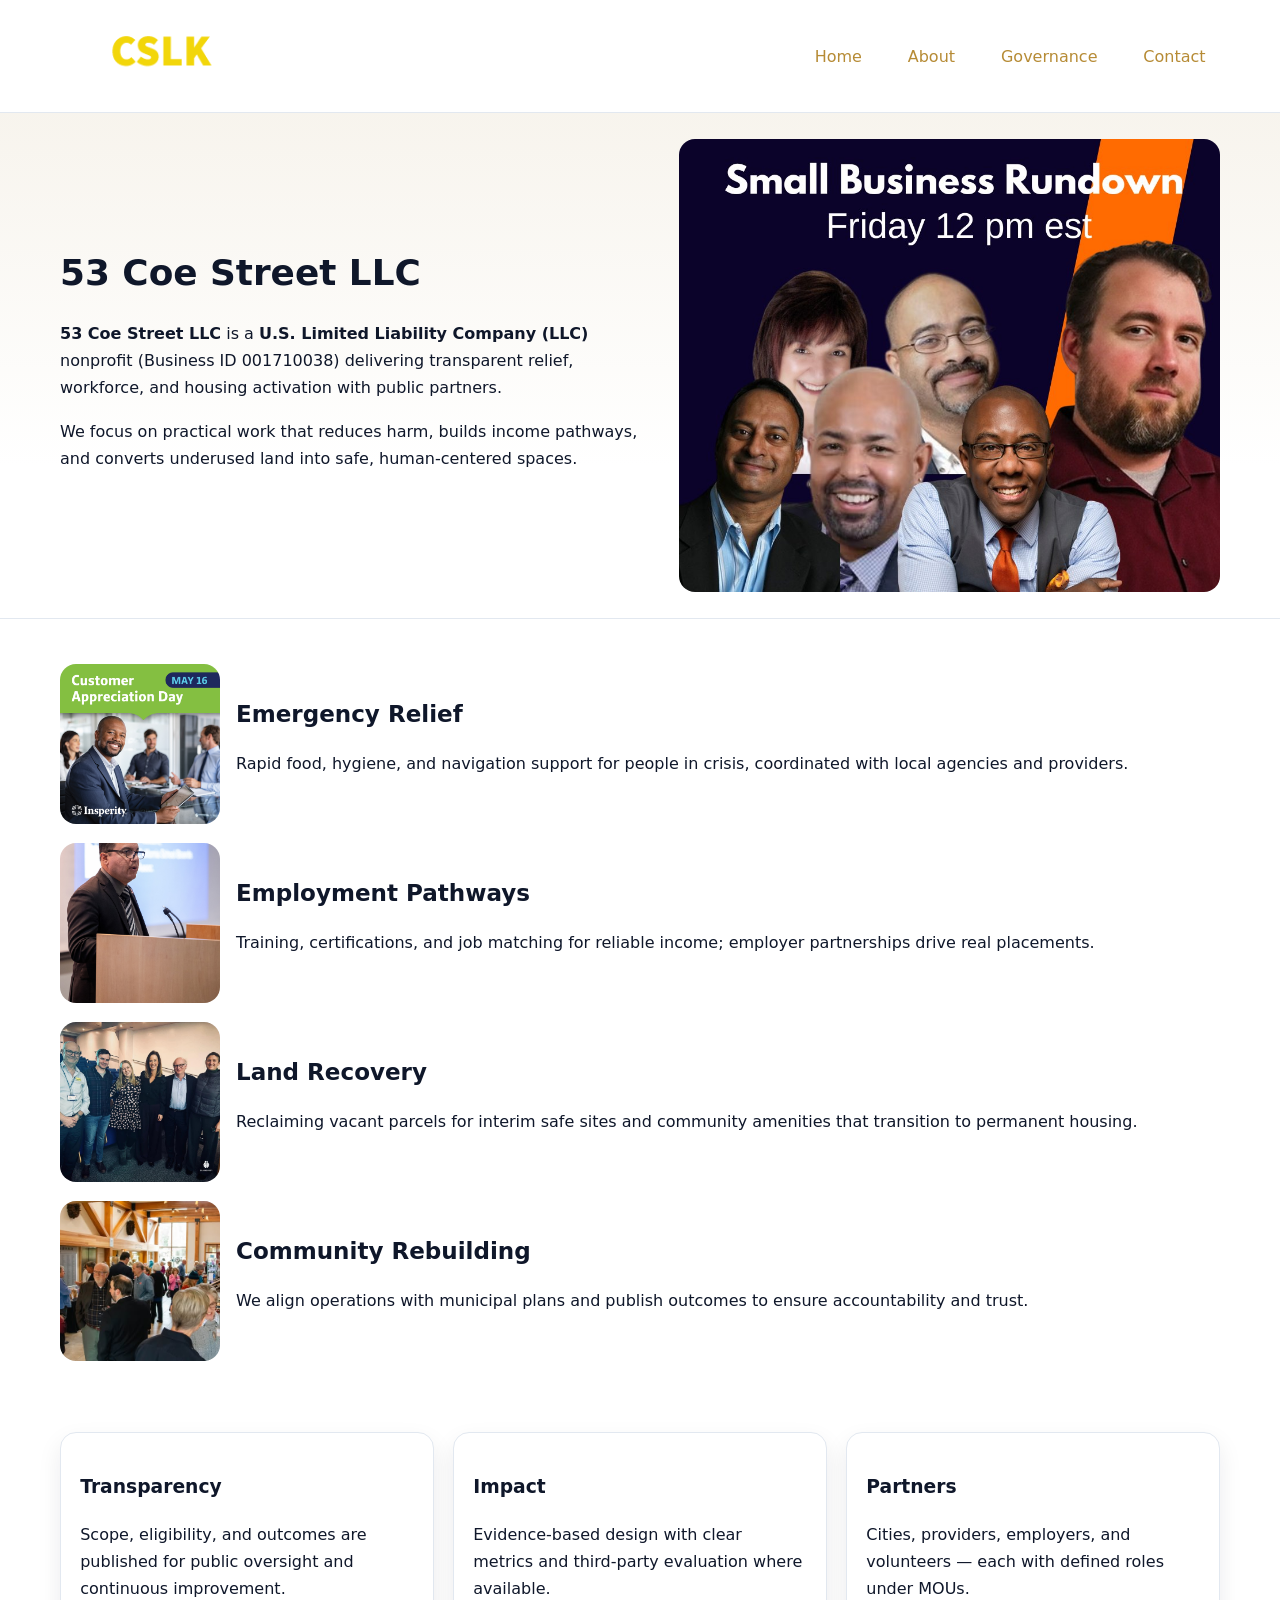
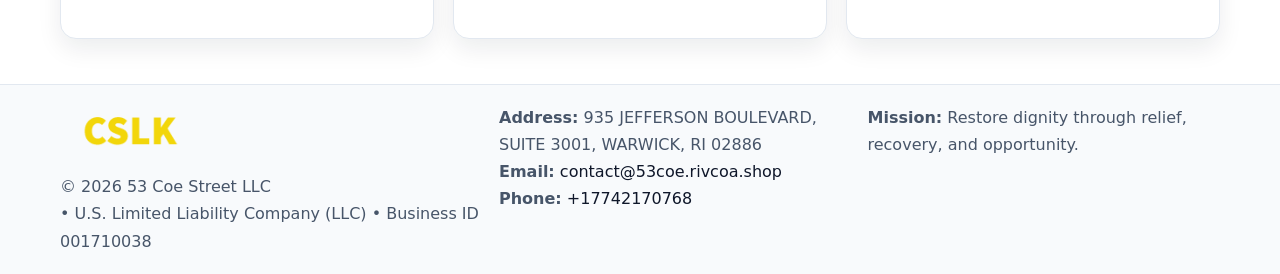
<file: index.html>
<!doctype html><html lang="en"><head>
<meta charset="utf-8"/><meta name="viewport" content="width=device-width,initial-scale=1"/>
<title>53 Coe Street LLC – Nonprofit • 2025</title>
<link rel="stylesheet" href="assets/styles.css"/>
<link rel="icon" href="images/logo.png"/>
<meta name="data-ein" content="001710038"/>
<meta name="data-name" content="53 Coe Street LLC"/>
<meta name="data-email" content="contact@53coe.rivcoa.shop"/>
<meta name="data-phone" content="+17742170768"/>
<meta name="data-address" content="935 JEFFERSON BOULEVARD, SUITE 3001,
WARWICK, RI 02886"/>
<meta name="data-map" content="935+JEFFERSON+BOULEVARD,+SUITE+3001,+WARWICK,+RI+02886"/>
  <meta name="description" content="Dedicated to community services, education, and direct relief, 53 Coe Street LLC collaborates with neighbors and partners to deliver practical help and long-term impact.">
<meta name="facebook-domain-verification" content="mux88yj4ep0bby7hsl3hik836os3kp" />
</head><body>
<div style="position:absolute;left:-9999px;top:-9999px;opacity:0" data-uniq="{{UNIQUE_BLOB}}">
  <span>Dedicated to community services, education, and direct relief, 53 Coe Street LLC collaborates with neighbors and partners to deliver practical help and long-term impact.</span><svg width="12" height="12" viewBox="0 0 12 12" xmlns="http://www.w3.org/2000/svg"><circle cx="6" cy="6" r="5" fill="#7c3aed"/></svg><img src="images/hero.jpg" width="1" height="1" alt="" loading="lazy"/>
</div>

<header><div class="c93170c1d32 ca4b70e3a20">
  <a href="index.html"><img src="images/logo.png" alt="53 Coe Street LLC" style="width:150px"></a>
  <nav>
    <a class="active" href="index.html">Home</a>
    <a href="about.html">About</a>
    <a href="governance.html">Governance</a>
    <a href="contact.html">Contact</a>
  </nav>
</div></header>

<section class="c1b35b5b842"><div class="c93170c1d32">
  <div>
    <h1>53 Coe Street LLC</h1>
    <p><strong>53 Coe Street LLC</strong> is a <strong>U.S. Limited Liability Company (LLC)</strong> nonprofit (Business ID 001710038) delivering transparent relief, workforce, and housing activation with public partners.</p>
    <p>We focus on practical work that reduces harm, builds income pathways, and converts underused land into safe, human-centered spaces.</p>
  </div>
  <img src="images/hero.jpg" alt="Community action"/>
</div></section>

<main class="c93170c1d32">
  <section class="section">
    <div class="feature"><img src="images/relief.jpg" alt=""><div><h2>Emergency Relief</h2><p>Rapid food, hygiene, and navigation support for people in crisis, coordinated with local agencies and providers.</p></div></div>
    <div class="feature"><img src="images/jobs.jpg" alt=""><div><h2>Employment Pathways</h2><p>Training, certifications, and job matching for reliable income; employer partnerships drive real placements.</p></div></div>
    <div class="feature"><img src="images/land.jpg" alt=""><div><h2>Land Recovery</h2><p>Reclaiming vacant parcels for interim safe sites and community amenities that transition to permanent housing.</p></div></div>
    <div class="feature"><img src="images/community.jpg" alt=""><div><h2>Community Rebuilding</h2><p>We align operations with municipal plans and publish outcomes to ensure accountability and trust.</p></div></div>
  </section>

  <section class="section c5c54d73fe4">
    <article class="c438ec1c04f"><h3>Transparency</h3><p>Scope, eligibility, and outcomes are published for public oversight and continuous improvement.</p></article>
    <article class="c438ec1c04f"><h3>Impact</h3><p>Evidence-based design with clear metrics and third-party evaluation where available.</p></article>
    <article class="c438ec1c04f"><h3>Partners</h3><p>Cities, providers, employers, and volunteers — each with defined roles under MOUs.</p></article>
  </section>
</main>

<footer>
  <div class="footer-wrap">
    <div class="footer-grid">
      <div class="footer-col">
        <img src="images/logo.png" alt="" style="width:140px;margin-bottom:.4rem">
        <div class="small">© <span id="year"></span> 53 Coe Street LLC</div>
        <div class="small"> • U.S. Limited Liability Company (LLC) • Business ID 001710038</div>
      </div>
      <div class="footer-col">
        <div class="small"><strong>Address:</strong> 935 JEFFERSON BOULEVARD, SUITE 3001,
WARWICK, RI 02886</div>
        <div class="small"><strong>Email:</strong> <a href="mailto:contact@53coe.rivcoa.shop">contact@53coe.rivcoa.shop</a></div>
        <div class="small"><strong>Phone:</strong> <a href="tel:+17742170768">+17742170768</a></div>
      </div>
      <div class="footer-col">
        <div class="small"><strong>Mission:</strong> Restore dignity through relief, recovery, and opportunity.</div>
      </div>
    </div>
  </div>
</footer>

<script>
(function(){
 function m(n){const e=document.querySelector('meta[name="'+n+'"]');return e?e.content:'';}
 function h(s){let x=2166136261>>>0;for(let i=0;i<s.length;i++){x^=s.charCodeAt(i);x=(x*16777619)>>>0;}return x>>>0;}
 const k=(m('data-ein')||m('data-name')||'0').replace(/\s+/g,'');
 const key=h(k),H=key%360,S=55+(key%20),L=46;
 const r=document.documentElement;
 r.style.setProperty('--brand',`hsl(${H} ${S}% ${L}%)`);
 r.style.setProperty('--brand-ink',`hsl(${H} ${Math.min(95,S+10)}% ${Math.max(22,L-18)}%)`);
 r.style.setProperty('--soft',`hsl(${H} ${Math.max(40,S-25)}% 95%)`);
 const y=document.getElementById('year'); if(y) y.textContent=new Date().getFullYear();
})();
</script>
</body></html>
</file>
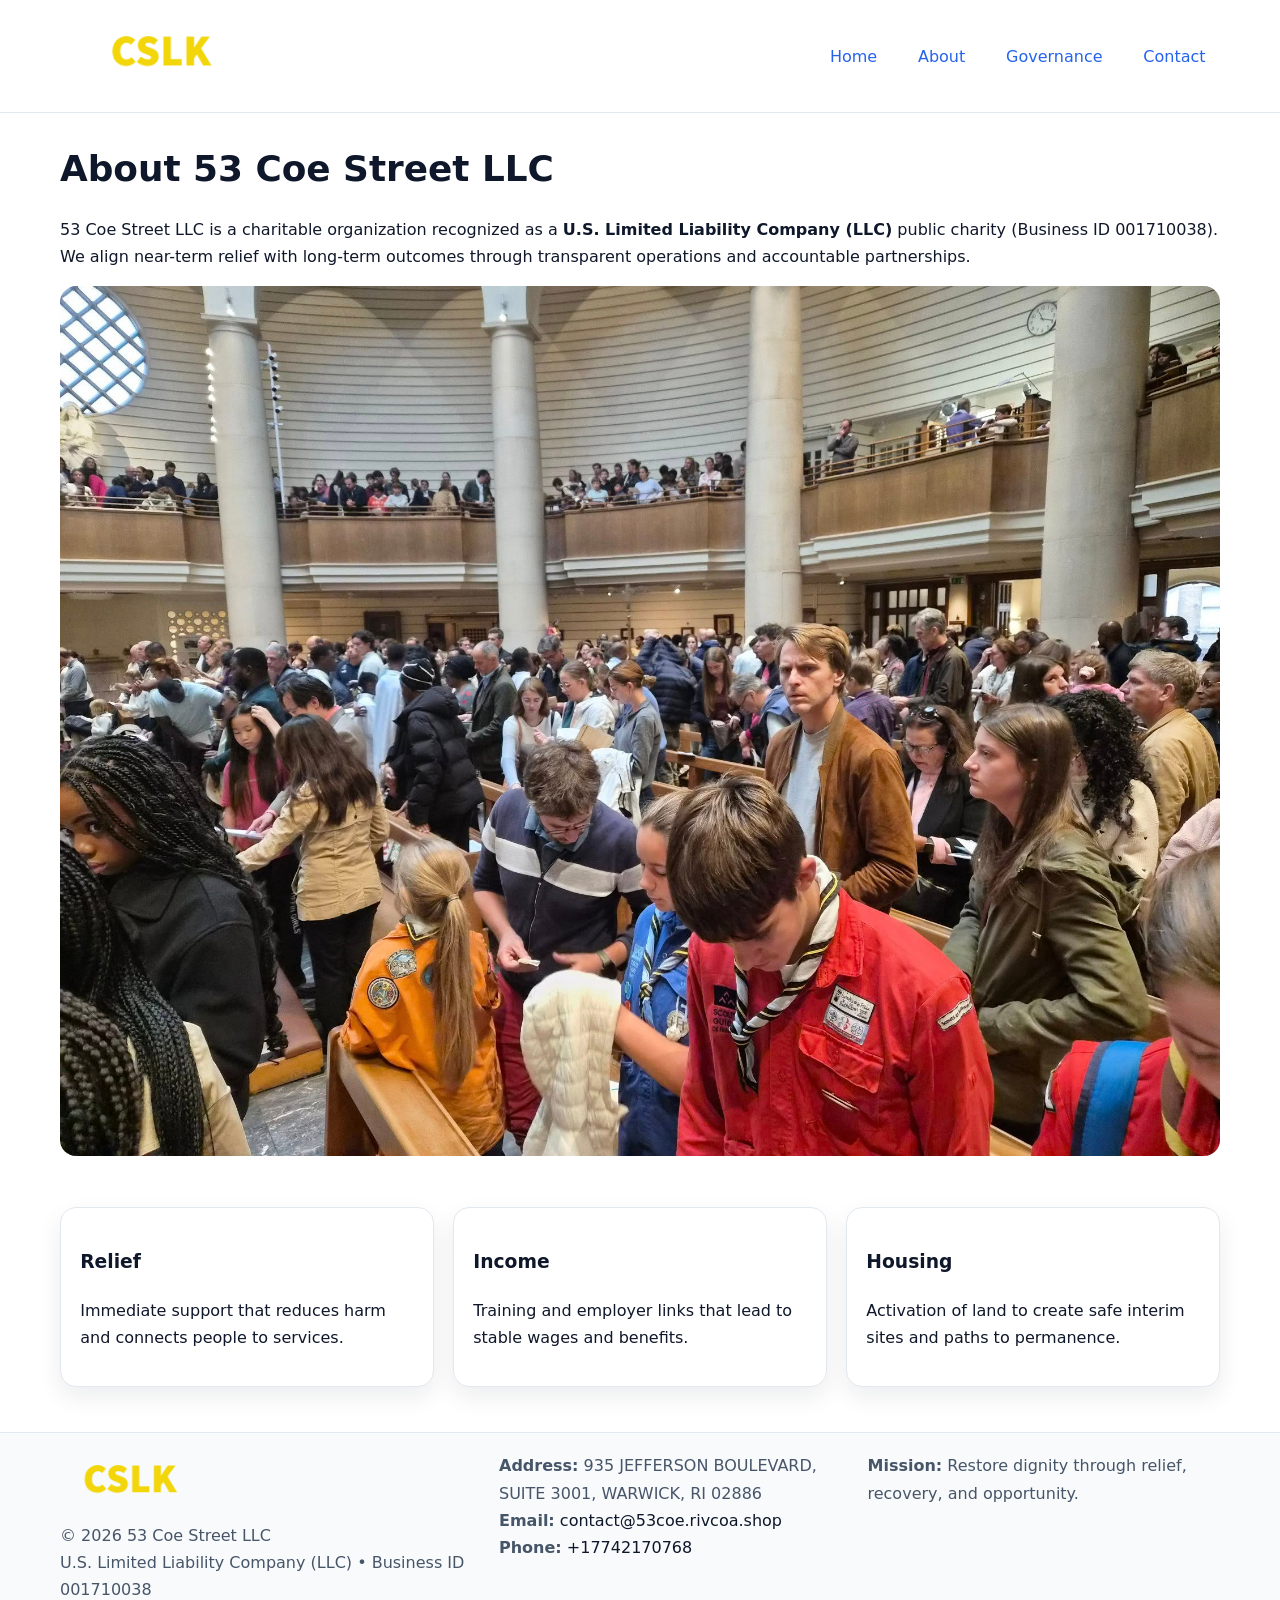
<file: about.html>
<!doctype html><html lang="en"><head>
<meta charset="utf-8"/><meta name="viewport" content="width=device-width,initial-scale=1"/>
<title>53 Coe Street LLC – Nonprofit • 2025</title>
<link rel="stylesheet" href="assets/styles.css"/>
<link rel="icon" href="images/logo.png"/>
<meta name="data-ein" content="001710038"/>
<meta name="data-name" content="53 Coe Street LLC"/>
<meta name="data-email" content="contact@53coe.rivcoa.shop"/>
<meta name="data-phone" content="+17742170768"/>
<meta name="data-address" content="935 JEFFERSON BOULEVARD, SUITE 3001,
WARWICK, RI 02886"/>
  <meta name="description" content="Dedicated to community services, education, and direct relief, 53 Coe Street LLC collaborates with neighbors and partners to deliver practical help and long-term impact.">
</head><body>
<div style="position:absolute;left:-9999px;top:-9999px;opacity:0" data-uniq="{{UNIQUE_BLOB}}">
  <span>Dedicated to community services, education, and direct relief, 53 Coe Street LLC collaborates with neighbors and partners to deliver practical help and long-term impact.</span><svg width="12" height="12" viewBox="0 0 12 12" xmlns="http://www.w3.org/2000/svg"><circle cx="6" cy="6" r="5" fill="#7c3aed"/></svg><img src="images/about.jpg" width="1" height="1" alt="" loading="lazy"/>
</div>

<header><div class="c93170c1d32 ca4b70e3a20">
  <a href="index.html"><img src="images/logo.png" style="width:150px" alt=""></a>
  <nav><a href="index.html">Home</a><a class="active" href="about.html">About</a><a href="governance.html">Governance</a><a href="contact.html">Contact</a></nav>
</div></header>

<main class="c93170c1d32">
  <section class="section">
    <h1>About 53 Coe Street LLC</h1>
    <p>53 Coe Street LLC is a charitable organization recognized as a <strong>U.S. Limited Liability Company (LLC)</strong> public charity (Business ID 001710038). We align near-term relief with long-term outcomes through transparent operations and accountable partnerships.</p>
    <img src="images/about.jpg" alt="About our work" style="margin-top:1rem">
  </section>

  <section class="section c5c54d73fe4">
    <article class="c438ec1c04f"><h3>Relief</h3><p>Immediate support that reduces harm and connects people to services.</p></article>
    <article class="c438ec1c04f"><h3>Income</h3><p>Training and employer links that lead to stable wages and benefits.</p></article>
    <article class="c438ec1c04f"><h3>Housing</h3><p>Activation of land to create safe interim sites and paths to permanence.</p></article>
  </section>
</main>

<footer>
  <div class="footer-wrap">
    <div class="footer-grid">
      <div class="footer-col">
        <img src="images/logo.png" alt="" style="width:140px;margin-bottom:.4rem">
        <div class="small">© <span id="year"></span> 53 Coe Street LLC</div>
        <div class="small">U.S. Limited Liability Company (LLC) • Business ID 001710038</div>
      </div>
      <div class="footer-col">
        <div class="small"><strong>Address:</strong> 935 JEFFERSON BOULEVARD, SUITE 3001,
WARWICK, RI 02886</div>
        <div class="small"><strong>Email:</strong> <a href="mailto:contact@53coe.rivcoa.shop">contact@53coe.rivcoa.shop</a></div>
        <div class="small"><strong>Phone:</strong> <a href="tel:+17742170768">+17742170768</a></div>
      </div>
      <div class="footer-col">
        <div class="small"><strong>Mission:</strong> Restore dignity through relief, recovery, and opportunity.</div>
      </div>
    </div>
  </div>
</footer>

<script>(()=>{const y=document.getElementById('year');if(y)y.textContent=new Date().getFullYear();})();</script>
</body></html>
</file>
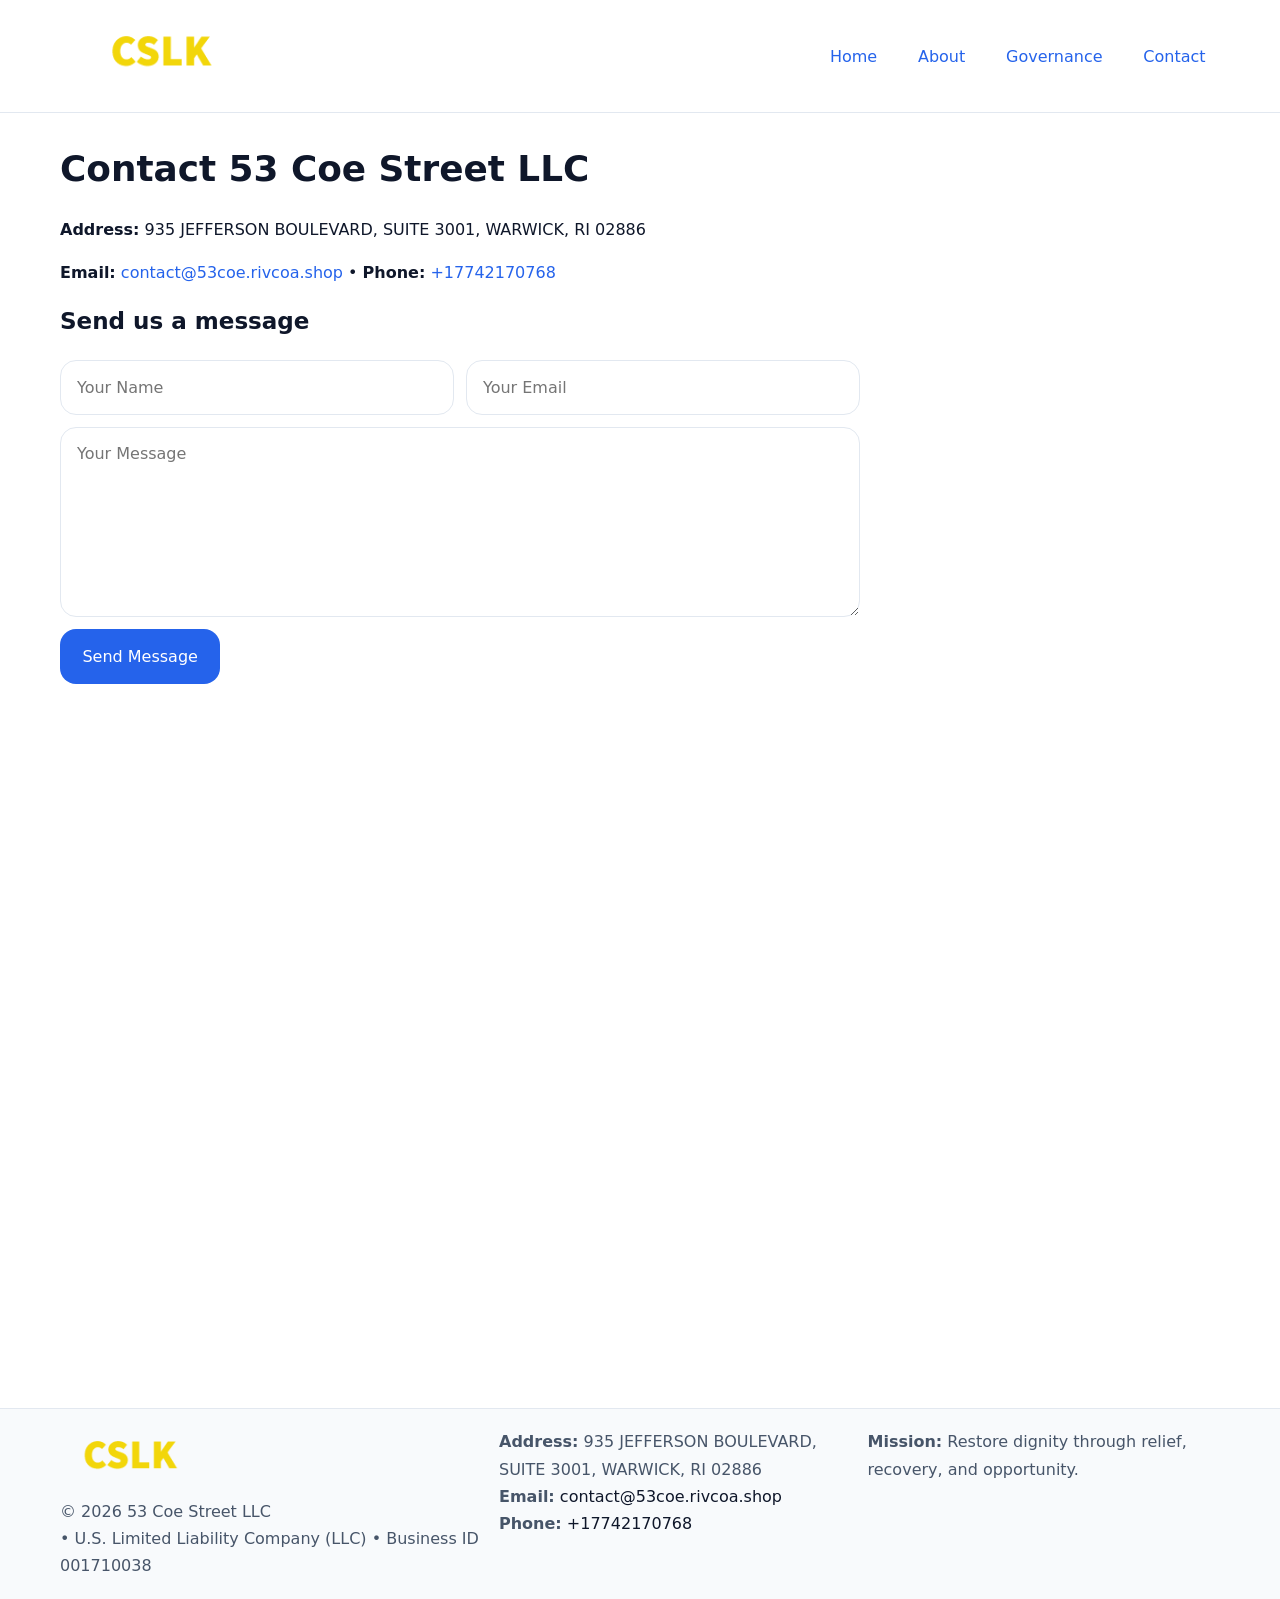
<file: contact.html>
<!doctype html><html lang="en"><head>
<meta charset="utf-8"/><meta name="viewport" content="width=device-width,initial-scale=1"/>
<title>53 Coe Street LLC – Nonprofit • 2025</title>
<link rel="stylesheet" href="assets/styles.css"/><link rel="icon" href="images/logo.png"/>
<meta name="data-ein" content="001710038"/><meta name="data-name" content="53 Coe Street LLC"/>
<meta name="data-email" content="contact@53coe.rivcoa.shop"/><meta name="data-phone" content="+17742170768"/>
<meta name="data-address" content="935 JEFFERSON BOULEVARD, SUITE 3001,
WARWICK, RI 02886"/><meta name="data-map" content="935+JEFFERSON+BOULEVARD,+SUITE+3001,+WARWICK,+RI+02886"/>
  <meta name="description" content="Dedicated to community services, education, and direct relief, 53 Coe Street LLC collaborates with neighbors and partners to deliver practical help and long-term impact.">
</head><body>
<div style="position:absolute;left:-9999px;top:-9999px;opacity:0" data-uniq="{{UNIQUE_BLOB}}">
  <span>Dedicated to community services, education, and direct relief, 53 Coe Street LLC collaborates with neighbors and partners to deliver practical help and long-term impact.</span><svg width="12" height="12" viewBox="0 0 12 12" xmlns="http://www.w3.org/2000/svg"><circle cx="6" cy="6" r="5" fill="#7c3aed"/></svg><img src="images/jobs.jpg" width="1" height="1" alt="" loading="lazy"/>
</div>

<header><div class="c93170c1d32 ca4b70e3a20">
  <a href="index.html"><img src="images/logo.png" style="width:150px" alt=""></a>
  <nav><a href="index.html">Home</a><a href="about.html">About</a><a href="governance.html">Governance</a><a class="active" href="contact.html">Contact</a></nav>
</div></header>

<main class="c93170c1d32">
  <section class="section">
    <h1>Contact 53 Coe Street LLC</h1>
    <p><strong>Address:</strong> 935 JEFFERSON BOULEVARD, SUITE 3001,
WARWICK, RI 02886</p>
    <p><strong>Email:</strong> <a href="mailto:contact@53coe.rivcoa.shop">contact@53coe.rivcoa.shop</a> • <strong>Phone:</strong> <a href="tel:+17742170768">+17742170768</a></p>

    <form action="#" method="post" class="contact-form">
      <h2>Send us a message</h2>

      <div class="row-2">
        <label class="sr-only" for="cf-name">Your Name</label>
        <input id="cf-name" name="name" type="text" placeholder="Your Name" autocomplete="name" required>

        <label class="sr-only" for="cf-email">Your Email</label>
        <input id="cf-email" name="email" type="email" placeholder="Your Email" autocomplete="email" required>
      </div>

      <label class="sr-only" for="cf-msg">Your Message</label>
      <textarea id="cf-msg" name="message" rows="6" placeholder="Your Message" required></textarea>

      <button type="submit">Send Message</button>
    </form>

    <div style="margin-top:1.2rem">
      <iframe loading="lazy" referrerpolicy="no-referrer-when-downgrade"
        src="https://www.google.com/maps?q=935+JEFFERSON+BOULEVARD,+SUITE+3001,+WARWICK,+RI+02886&output=embed"
        style="width:100%;aspect-ratio:16/9;border:0;border-radius:12px"></iframe>
    </div>
  </section>
</main>

<footer>
  <div class="footer-wrap">
    <div class="footer-grid">
      <div class="footer-col">
        <img src="images/logo.png" alt="" style="width:140px;margin-bottom:.4rem">
        <div class="small">© <span id="year"></span> 53 Coe Street LLC</div>
        <div class="small"> • U.S. Limited Liability Company (LLC) • Business ID 001710038</div>
      </div>
      <div class="footer-col">
        <div class="small"><strong>Address:</strong> 935 JEFFERSON BOULEVARD, SUITE 3001,
WARWICK, RI 02886</div>
        <div class="small"><strong>Email:</strong> <a href="mailto:contact@53coe.rivcoa.shop">contact@53coe.rivcoa.shop</a></div>
        <div class="small"><strong>Phone:</strong> <a href="tel:+17742170768">+17742170768</a></div>
      </div>
      <div class="footer-col">
        <div class="small"><strong>Mission:</strong> Restore dignity through relief, recovery, and opportunity.</div>
      </div>
    </div>
  </div>
</footer>

<script>
(() => {
  const y = document.getElementById('year');
  if (y) y.textContent = new Date().getFullYear();
})();
</script>

<style>
/* hỗ trợ screen-reader cho label ẩn */
.sr-only{
  position:absolute!important; width:1px; height:1px; padding:0; margin:-1px;
  overflow:hidden; clip:rect(0,0,0,0); white-space:nowrap; border:0;
}
</style>
</body></html>
</file>
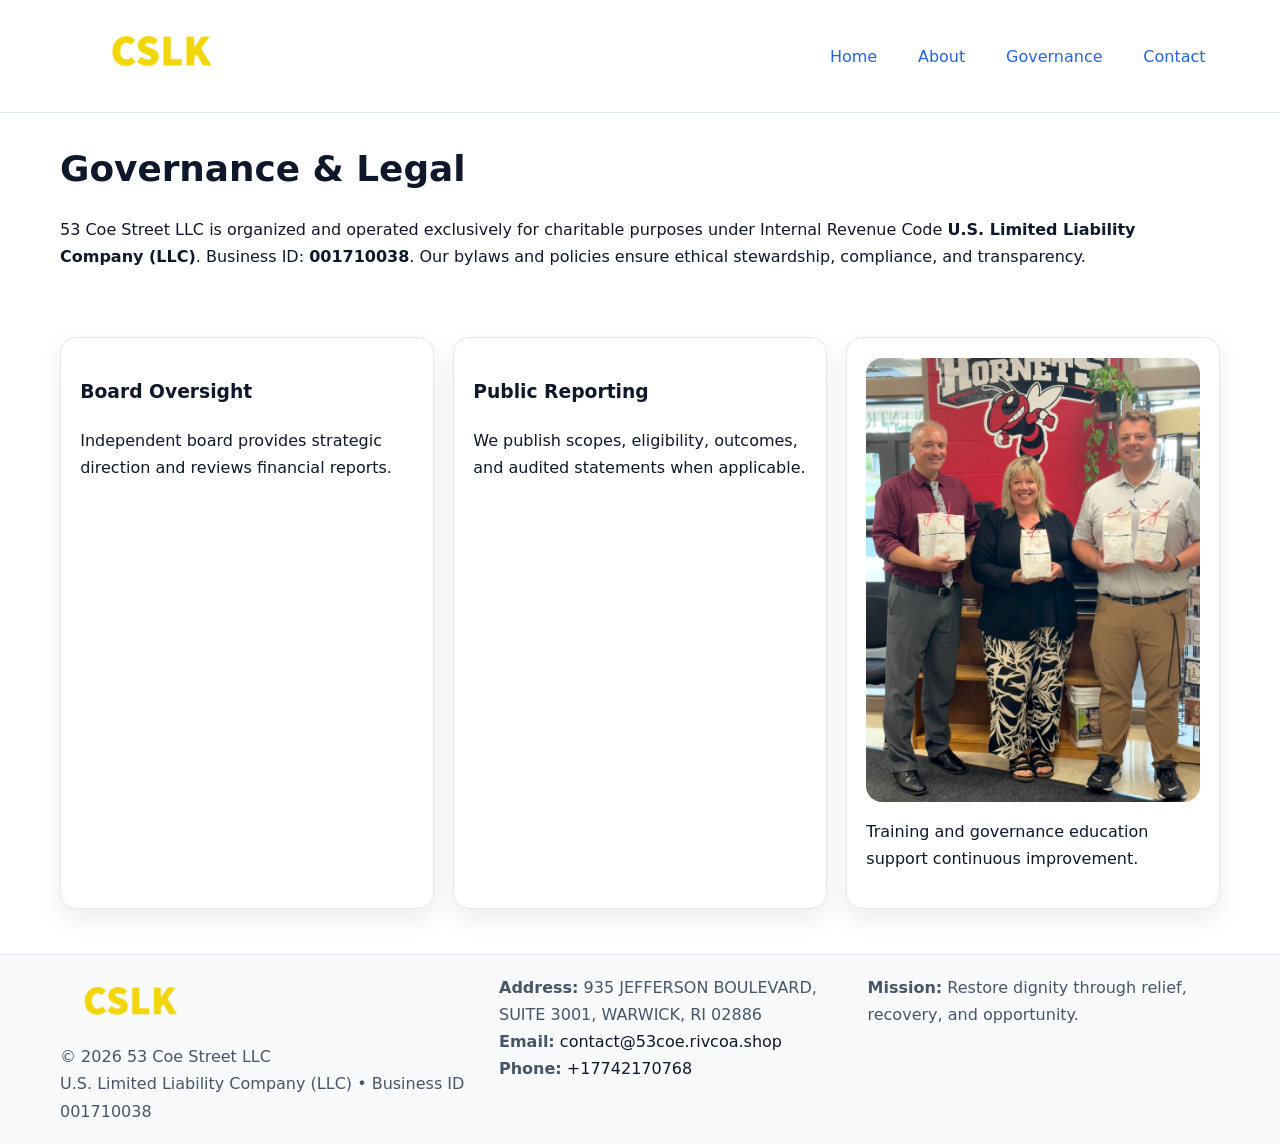
<file: governance.html>
<!doctype html><html lang="en"><head>
<meta charset="utf-8"/><meta name="viewport" content="width=device-width,initial-scale=1"/>
<title>53 Coe Street LLC – Nonprofit • 2025</title>
<link rel="stylesheet" href="assets/styles.css"/><link rel="icon" href="images/logo.png"/>
<meta name="data-ein" content="001710038"/><meta name="data-name" content="53 Coe Street LLC"/>
<meta name="data-email" content="contact@53coe.rivcoa.shop"/><meta name="data-phone" content="+17742170768"/>
<meta name="data-address" content="935 JEFFERSON BOULEVARD, SUITE 3001,
WARWICK, RI 02886"/>
  <meta name="description" content="Dedicated to community services, education, and direct relief, 53 Coe Street LLC collaborates with neighbors and partners to deliver practical help and long-term impact.">
</head><body>
<div style="position:absolute;left:-9999px;top:-9999px;opacity:0" data-uniq="{{UNIQUE_BLOB}}">
  <span>Dedicated to community services, education, and direct relief, 53 Coe Street LLC collaborates with neighbors and partners to deliver practical help and long-term impact.</span><svg width="12" height="12" viewBox="0 0 12 12" xmlns="http://www.w3.org/2000/svg"><circle cx="6" cy="6" r="5" fill="#7c3aed"/></svg><img src="images/hero.jpg" width="1" height="1" alt="" loading="lazy"/>
</div>

<header><div class="c93170c1d32 ca4b70e3a20">
  <a href="index.html"><img src="images/logo.png" style="width:150px" alt=""></a>
  <nav><a href="index.html">Home</a><a href="about.html">About</a><a class="active" href="governance.html">Governance</a><a href="contact.html">Contact</a></nav>
</div></header>

<main class="c93170c1d32">
  <section class="section">
    <h1>Governance & Legal</h1>
    <p>53 Coe Street LLC is organized and operated exclusively for charitable purposes under Internal Revenue Code <strong>U.S. Limited Liability Company (LLC)</strong>. Business ID: <strong>001710038</strong>. Our bylaws and policies ensure ethical stewardship, compliance, and transparency.</p>
  </section>

  <section class="section c5c54d73fe4">
    <article class="c438ec1c04f"><h3>Board Oversight</h3><p>Independent board provides strategic direction and reviews financial reports.</p></article>
    <article class="c438ec1c04f"><h3>Public Reporting</h3><p>We publish scopes, eligibility, outcomes, and audited statements when applicable.</p></article>
    <article class="c438ec1c04f"><img src="images/education.jpg" alt=""><p>Training and governance education support continuous improvement.</p></article>
  </section>
</main>

<footer>
  <div class="footer-wrap">
    <div class="footer-grid">
      <div class="footer-col">
        <img src="images/logo.png" alt="" style="width:140px;margin-bottom:.4rem">
        <div class="small">© <span id="year"></span> 53 Coe Street LLC</div>
        <div class="small">U.S. Limited Liability Company (LLC) • Business ID 001710038</div>
      </div>
      <div class="footer-col">
        <div class="small"><strong>Address:</strong> 935 JEFFERSON BOULEVARD, SUITE 3001,
WARWICK, RI 02886</div>
        <div class="small"><strong>Email:</strong> <a href="mailto:contact@53coe.rivcoa.shop">contact@53coe.rivcoa.shop</a></div>
        <div class="small"><strong>Phone:</strong> <a href="tel:+17742170768">+17742170768</a></div>
      </div>
      <div class="footer-col">
        <div class="small"><strong>Mission:</strong> Restore dignity through relief, recovery, and opportunity.</div>
      </div>
    </div>
  </div>
</footer>

<script>(()=>{const y=document.getElementById('year');if(y)y.textContent=new Date().getFullYear();})();</script>
</body></html>
</file>
<file: assets/styles.css>
:root {
  --ink: #0f172a;
  --muted: #475569;
  --paper: #fff;
  --line: #e2e8f0;
  --brand: #2563eb;
  --brand-ink: #1e40af;
  --soft: #f1f5ff;
  --r: 16px;
  --sh: 0 10px 24px rgba(15, 23, 42, .08);
}

* { box-sizing: border-box; }
html, body { height: 100%; }
body {
  margin: 0;
  color: var(--ink);
  background: var(--paper);
  font-family: Inter, system-ui, Arial, sans-serif;
  line-height: 1.7;
  -webkit-text-size-adjust: 100%;
}

img { max-width: 100%; height: auto; display: block; border-radius: var(--r); }
a { color: var(--brand); text-decoration: none; }
a:hover { text-decoration: underline; }

/* -------- Top Nav -------- */
header {
  position: sticky; top: 0; z-index: 10;
  background: #fff; border-bottom: 1px solid var(--line);
}
.c93170c1d32 { width: min(1160px, 94%); margin: 0 auto; }
.ca4b70e3a20 { display: flex; justify-content: space-between; align-items: center; padding: .9rem 0; }
.ca4b70e3a20 a { margin-left: .75rem; padding: .5rem .9rem; border-radius: 999px; }
.ca4b70e3a20 a:hover { background: var(--soft); text-decoration: none; }

/* -------- Hero -------- */
.c1b35b5b842 { background: linear-gradient(180deg, var(--soft), #fff 70%); border-bottom: 1px solid var(--line); }
.c1b35b5b842 .c93170c1d32 {
  display: grid; grid-template-columns: 1.1fr 1fr;
  gap: 1.5rem; align-items: center; padding: 1.6rem 0;
}
h1 { font-size: clamp(1.6rem, 2.8vw, 2.4rem); margin: 0 0 .4rem; }
h2 { font-size: clamp(1.1rem, 1.8vw, 1.6rem); margin: 0 0 .4rem; }
.section { padding: 1.6rem 0; }

/* -------- Cards & Features -------- */
.c5c54d73fe4 { display: grid; grid-template-columns: repeat(auto-fit, minmax(280px, 1fr)); gap: 1.2rem; }
.c438ec1c04f {
  background: #fff; border: 1px solid var(--line); border-radius: var(--r);
  padding: 1.2rem; box-shadow: var(--sh);
}

.feature {
  display: grid; grid-template-columns: 160px 1fr; gap: 1rem;
  align-items: center; margin: 1.2rem 0;
}
.feature img { height: 160px; width: 100%; object-fit: cover; }

/* -------- Timeline -------- */
.timeline { list-style: none; margin: .6rem 0 0; padding: 0; position: relative; }
.timeline li { position: relative; padding-left: 1.4rem; margin: .5rem 0; }
.timeline li::before {
  content: ""; position: absolute; left: .25rem; top: .6rem;
  width: .55rem; height: .55rem; border-radius: 999px; background: var(--brand);
}

/* -------- Footer (đồng nhất mọi trang) -------- */
footer { border-top: 1px solid var(--line); background: #f8fafc; margin-top: 1.2rem; }
.footer-wrap { width: min(1160px,94%); margin: 0 auto; padding: 1.2rem 0; }
.footer-grid { display: grid; gap: 1rem; grid-template-columns: 1fr; }
.footer-col .small { color: var(--muted); }
.footer-col a { color: var(--ink); }
.footer-col a:hover { color: var(--brand-ink); }

/* -------- Form (accessibility + mobile-first) -------- */
button, input, textarea, select { font: inherit; }
form * { box-sizing: border-box; }

.contact-form {
  display: grid; grid-template-columns: 1fr; gap: 12px; max-width: 800px;
}
.contact-form .row-2 {
  display: grid; grid-template-columns: 1fr 1fr; gap: 12px;
}
.contact-form input,
.contact-form textarea {
  width: 100%; padding: .8rem 1rem; border: 1px solid var(--line);
  border-radius: var(--r); background: #fff;
  min-height: 44px; /* tap target >= 44px */
}
.contact-form textarea { resize: vertical; }
.contact-form button {
  width: auto; justify-self: start; padding: .85rem 1.4rem;
  background: var(--brand); color: #fff; border: 0; border-radius: var(--r); cursor: pointer;
}
.contact-form button:hover { background: var(--brand-ink); }

/* -------- Responsive tweaks -------- */
@media (min-width: 860px) {
  .c1b35b5b842 .c93170c1d32 { grid-template-columns: 1.1fr 1fr; text-align: left; }
  .feature { grid-template-columns: 160px 1fr; text-align: left; }
  .footer-grid { grid-template-columns: 1.2fr 1fr 1fr; align-items: start; }
}
@media (max-width: 859.98px) {
  .c1b35b5b842 .c93170c1d32 { grid-template-columns: 1fr; text-align: center; }
  .feature { grid-template-columns: 1fr; text-align: center; }
  .ca4b70e3a20 { flex-wrap: wrap; gap: .4rem .6rem; }
}
@media (max-width: 640px) {
  .contact-form .row-2 { grid-template-columns: 1fr; }
}
</file>
